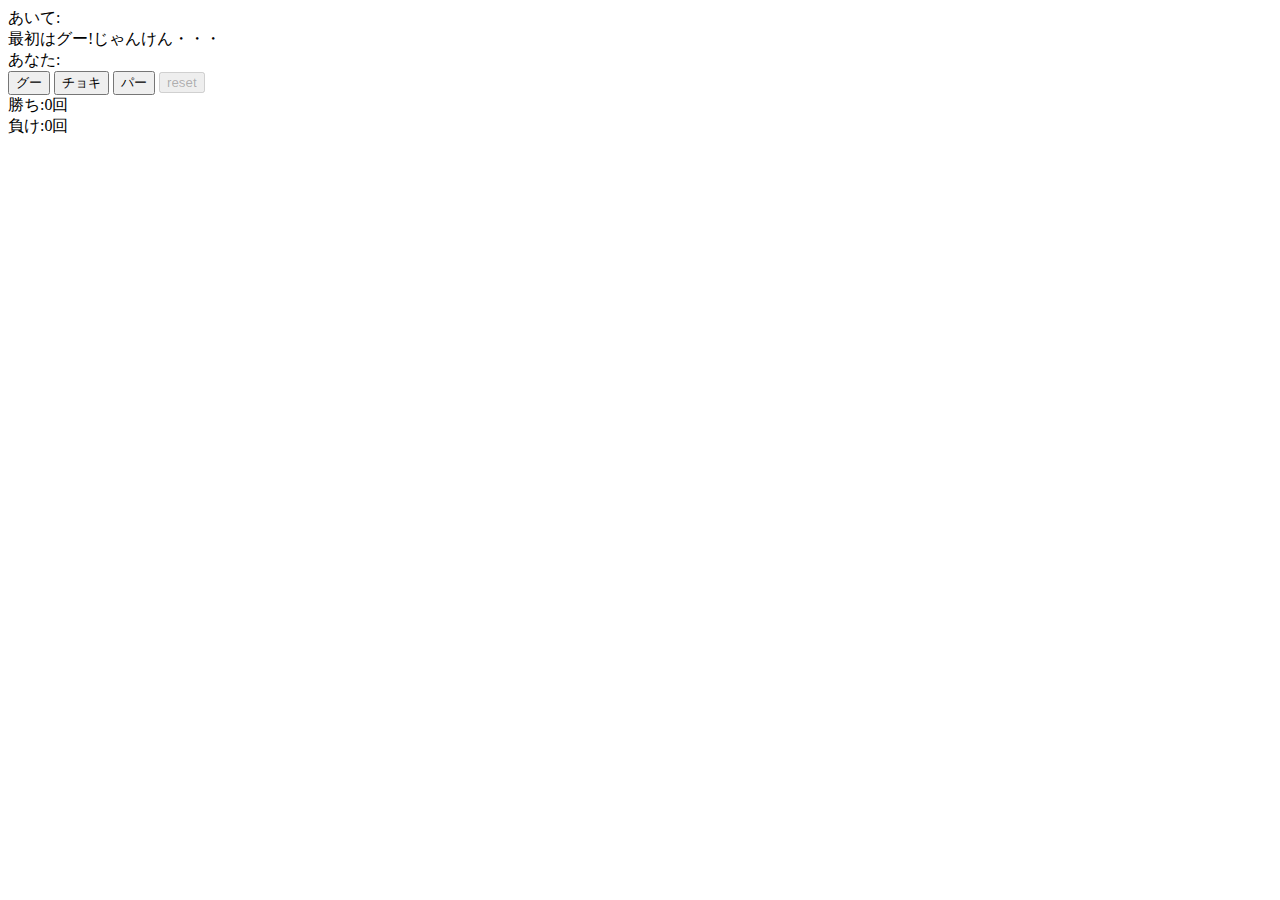
<file: janken.html>
<!DOCTYPE html>
<html lang="ja">
<head>
  <meta charset="UTF-8">
  <meta http-equiv="X-UA-Compatible" content="IE=edge">
  <meta name="viewport" content="width=device-width, initial-scale=1.0">
  <title>Document</title>
</head>
<body>
  
  <body>
    <div>あいて:<span id="cpu"></span></div>
    <div id="state" >最初はグー!じゃんけん・・・</div>
  
    
    <div>あなた:<span id="player"></span></div>
  
    <button id="gu">グー</button>
    <button id="cho">チョキ</button>
    <button id="pa">パー</button>
    <button id="reset">reset</button>
    <div>勝ち:<span id="win">0</span>回</div>
    <div>負け:<span id="lose">0</span>回</div>
    

    <script src="https://code.jquery.com/jquery-3.2.1.min.js"></script>

   <script src="js/main.js"></script>

</body>
</html>
</file>
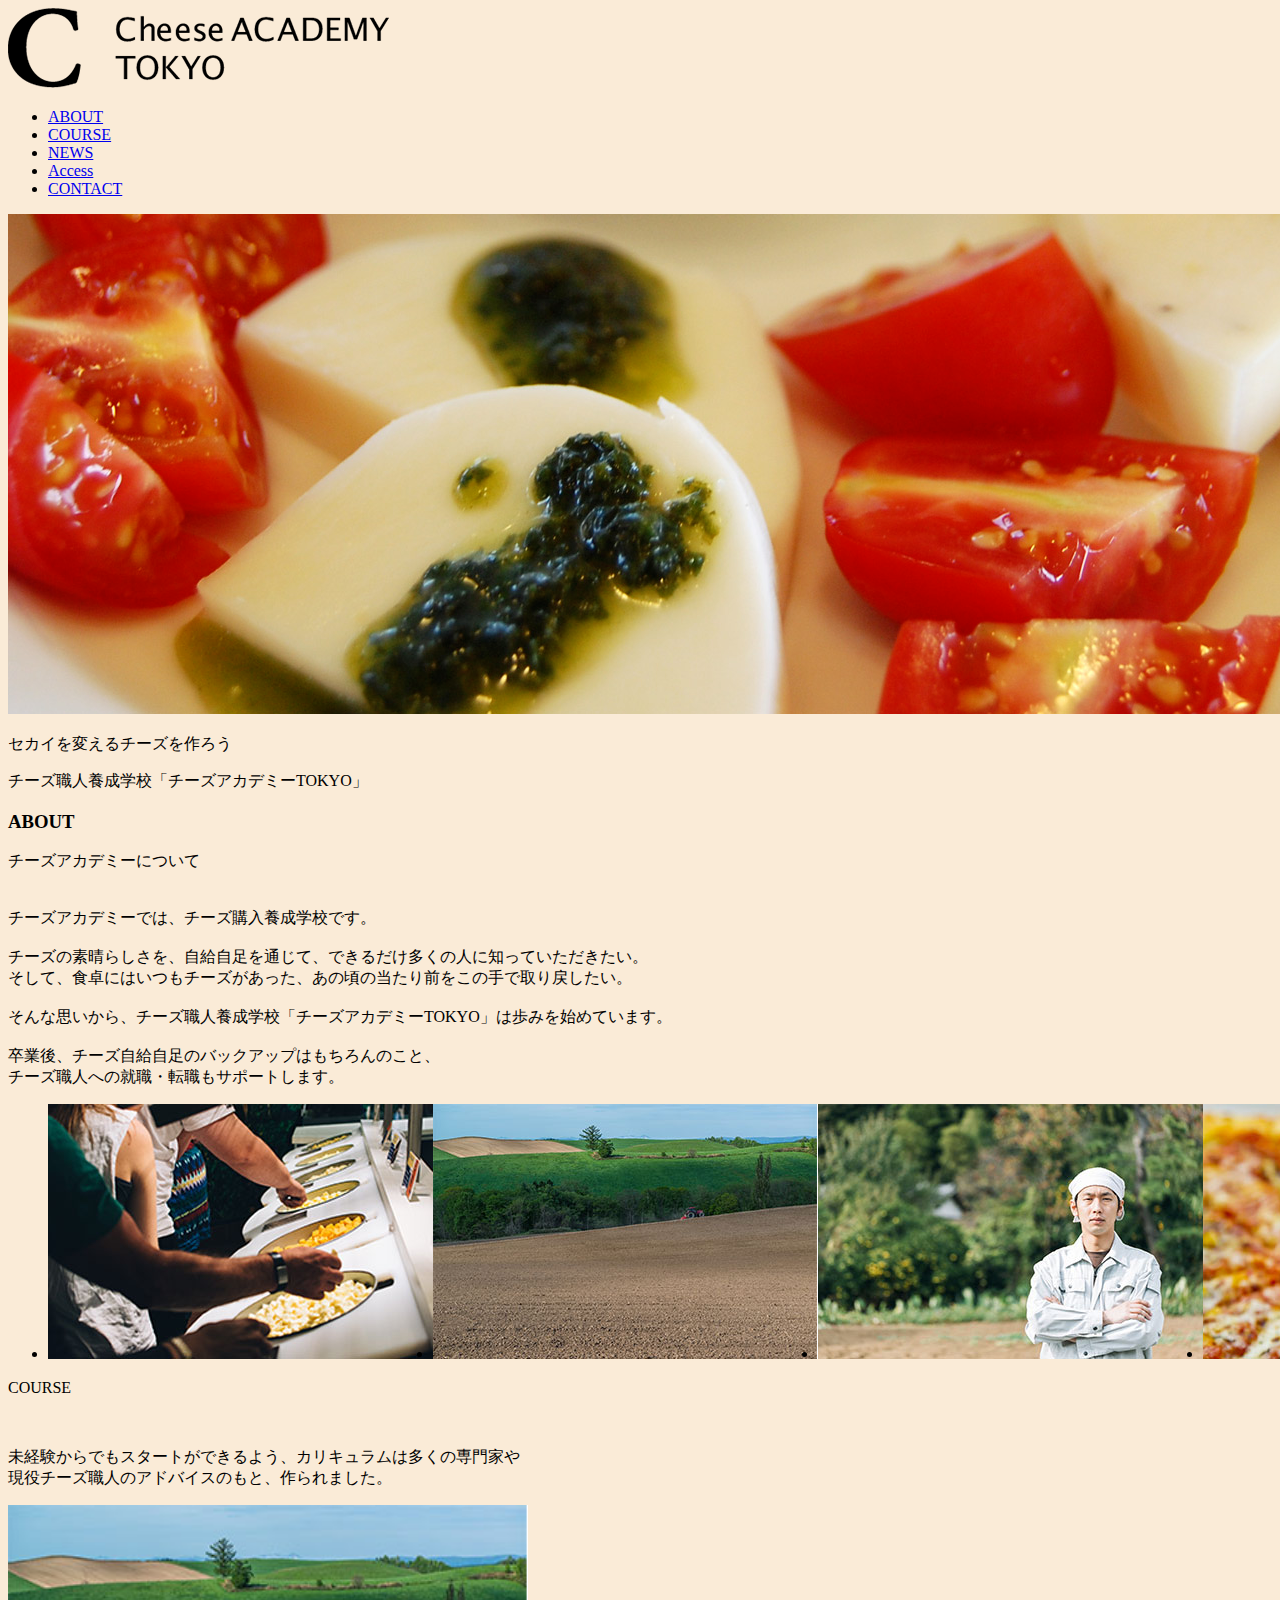
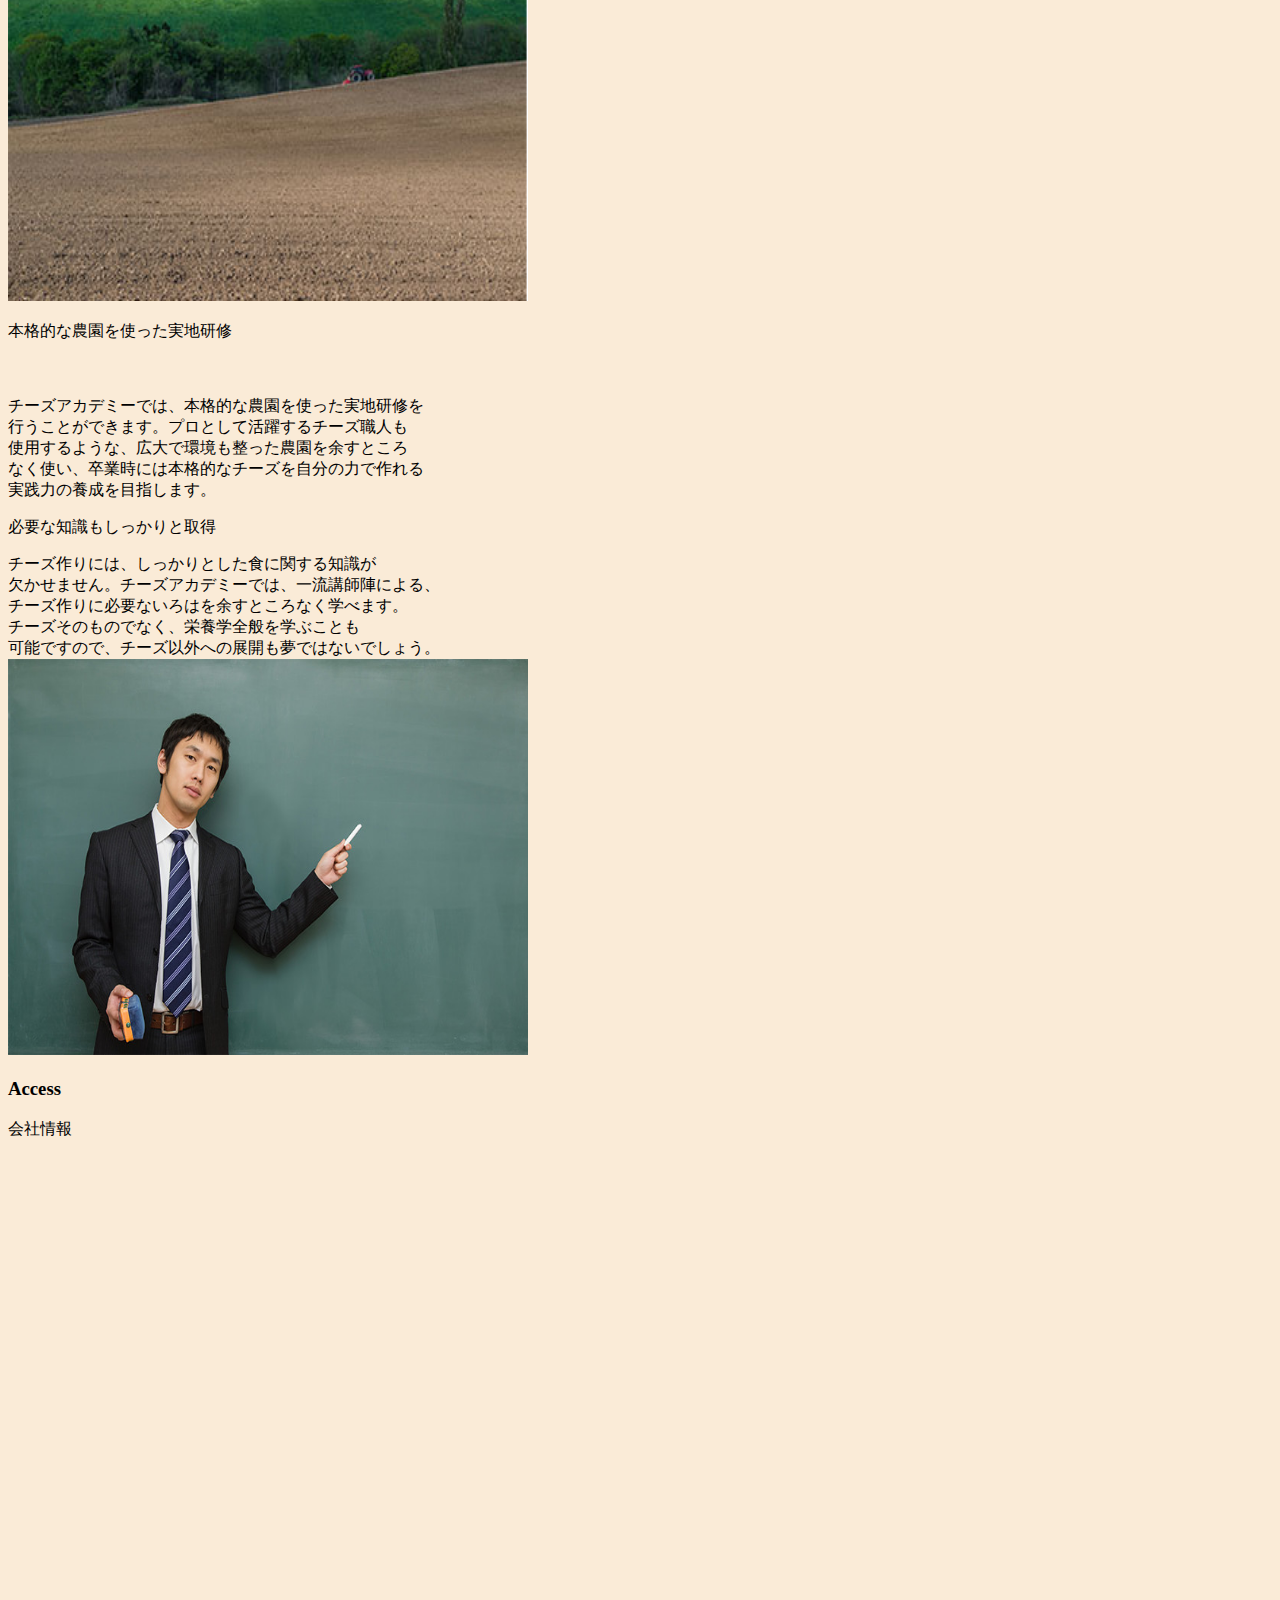
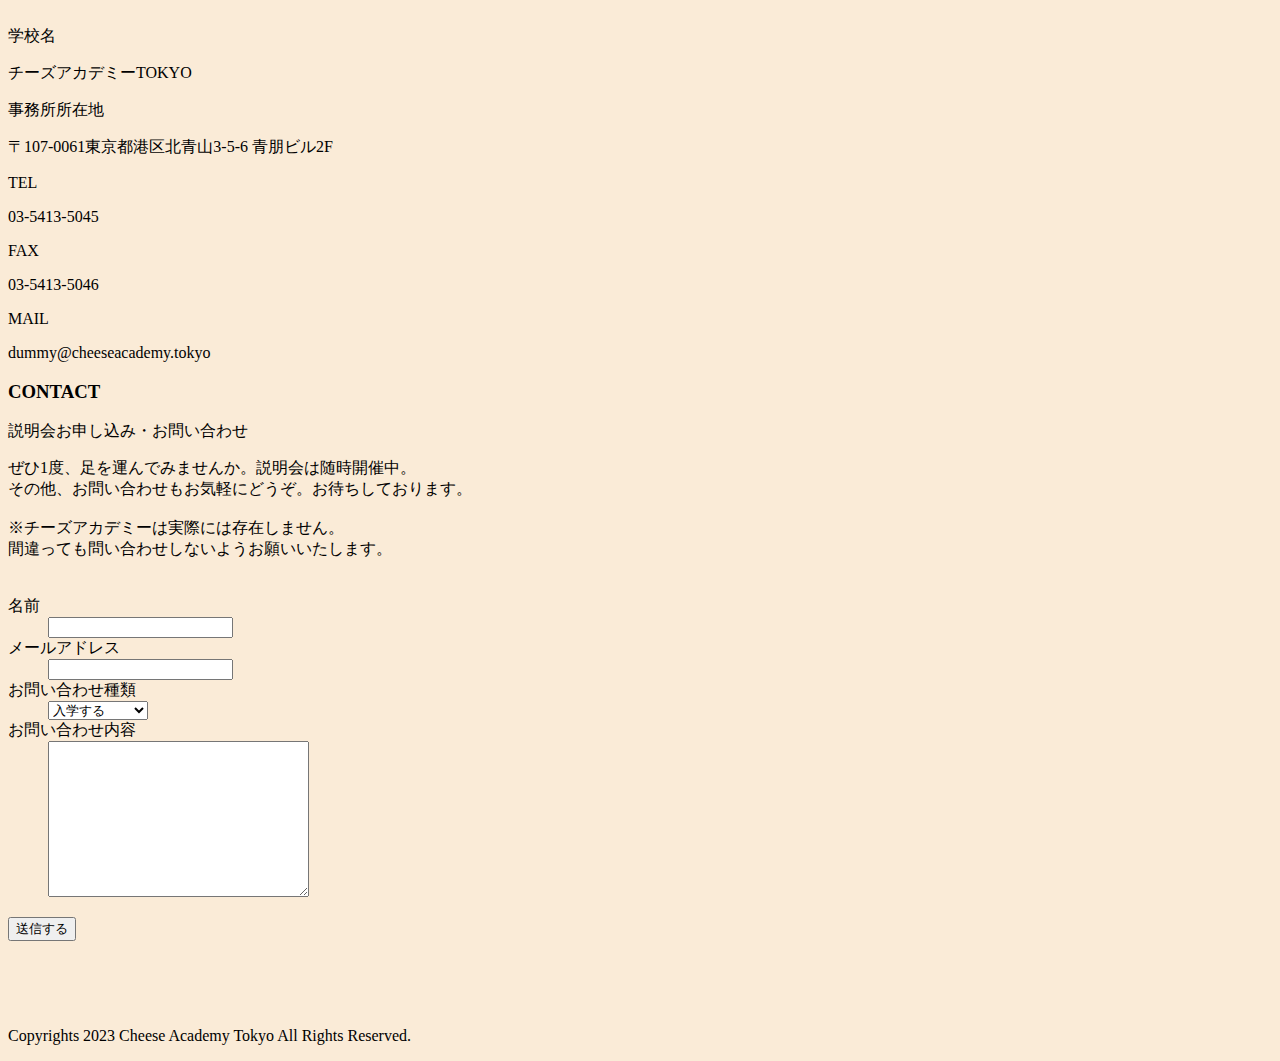
<file: チーズアカデミー.html>
<!DOCTYPE html>
<html lang="ja">

<head>
    <link rel="stylesheet" href="CSS/style.css">
    <link rel="stylesheet" href="CSS/normarize.css">
    <meta charset="UTF-8">
    <meta http-equiv="X-UA-Compatible" content="IE=edge">
    <meta name="viewport" content="width=device-width, initial-scale=1.0">
    <title>Document</title>
</head>


<body>

<!-- ヘッダー -->

<div class="header">
<img class="header-logo" src="imges/header_logo.png">


</div> 

 <nav>

 <ul class="header-list">       
        <li><a href="#about">ABOUT</a> </li>
        <li><a href="#course"> COURSE</a></li>
        <li><a href="#news"> NEWS</a> </li>
        <li><a href="#access">Access</a> </li>
        <li><a href="#contact">CONTACT</a> </li>
 </ul>
    
 </nav>

</section>



<!-- ヘッダーのチーズの画像 -->

<div>

    <img class="mainbg" src="imges/mainbg.png" alt="">
    <p class="mainbg_01">セカイを変えるチーズを作ろう</p>  
    <p class="mainbg_02" >チーズ職人養成学校「チーズアカデミーTOKYO」</p>   


</div>

<!-- 
    <figure class="relative">

    <img src="imges/mainbg.png" alt="">
    <figcaption class="absolute">
     <p>セカイを変えるチーズを作ろう</p>  
     <p>チーズ職人養成学校「チーズアカデミーTOKYO」</p>   
    </figcaption>
    
</figure> -->


<!-- ABOUTの内容 -->

<section>

    <a id="about" </a>
    
        <h3>ABOUT</h3>
    <p>チーズアカデミーについて</br>
    </br></br>
    チーズアカデミーでは、チーズ購入養成学校です。</br>
    </br>
    チーズの素晴らしさを、自給自足を通じて、できるだけ多くの人に知っていただきたい。</br>
        そして、食卓にはいつもチーズがあった、あの頃の当たり前をこの手で取り戻したい。</br>
    </br>
    そんな思いから、チーズ職人養成学校「チーズアカデミーTOKYO」は歩みを始めています。</br>
    </br>
    卒業後、チーズ自給自足のバックアップはもちろんのこと、</br>
    チーズ職人への就職・転職もサポートします。
    </p>

    <!-- 4枚の写真を横並びに繋げたもの -->

        <ul style="display: flex;">

            <li><img src="imges/about_01.jpg" alt=""></li>
            <li><img src="imges/about_02.jpg" alt=""></li>
            <li><img src="imges/about_03.jpg" alt=""></li>
            <li><img src="imges/about_04.jpg" alt=""></li>
                            
        </ul>
        
</section>


<!-- COURSEの内容 -->

<section>
<div>
    <a id="course" </a>
    <p>COURSE</p>
    </br>
    <p>
    未経験からでもスタートができるよう、カリキュラムは多くの専門家や
    </br>
    現役チーズ職人のアドバイスのもと、作られました。
    </p>   

</div>

  <!-- 写真×文章×3 -->

<div class="about_02" >

    <img src="imges/about_02.jpg" height="396px" width="520px" object-fit="cover" alt="">

    <p class="about_02title"></p>
    <p class="about_02info">本格的な農園を使った実地研修</br></br></br></br>チーズアカデミーでは、本格的な農園を使った実地研修を</br>
            行うことができます。プロとして活躍するチーズ職人も</br>
            使用するような、広大で環境も整った農園を余すところ</br>
            なく使い、卒業時には本格的なチーズを自分の力で作れる</br>
            実践力の養成を目指します。 </p>

</div>    


<!-- 必要な知識も～～～ -->

    <p class="course_02title">必要な知識もしっかりと取得</p> 
    <p class="i5-info">チーズ作りには、しっかりとした食に関する知識が</br>
        欠かせません。チーズアカデミーでは、一流講師陣による、</br>
        チーズ作りに必要ないろはを余すところなく学べます。</br>
        チーズそのものでなく、栄養学全般を学ぶことも</br>
        可能ですので、チーズ以外への展開も夢ではないでしょう。</br>

        <img src="imges/course_02.jpg" height="396px" width="520px" object-fit="cover" alt="">




</section>

<!-- アクセス・地図を入れる -->

<section>
    <a id="Access" </a>
    <h3>Access</h3>
  <div class="map-section">
 <p class="company-info">会社情報</p>
 <iframe src="https://www.google.com/maps/place/%E5%BC%81%E5%A4%A9%E6%B9%AF/@35.6986716,139.7824741,17z/data=!3m1!4b1!4m6!3m5!1s0x60188eb18f6897bd:0xf4bf11811b94e11e!8m2!3d35.6986716!4d139.785049!16s%2Fg%2F1trpl668" width="1020px" height="450" style="border:0;" allowfullscreen="" loading="lazy" referrerpolicy="no-referrer-when-downgrade"></iframe>
 <div class="school">
    <p class="school-name">学校名</p> <p class="p-school">チーズアカデミーTOKYO</p>
 </div>
 <div class="address">
    <p class="address-name">事務所所在地</p> <p class="p-address">〒107-0061東京都港区北青山3-5-6 青朋ビル2F</p>
 </div>
 <div class="tel">
    <p class="tel-name">TEL</p> <p class="p-tel">03-5413-5045</p>
 </div>
 <div class="fax">
    <p class="fax-name">FAX</p> <p class="p-fax">03-5413-5046</p>
 </div>
 <div class="mail">
    <p class="mail-name">MAIL</p> <p class="p-mail">dummy@cheeseacademy.tokyo</p>
 </div>
 </div>

</section>

<!-- contact -->

<section>
    <a id="contact" </a></a>
    <h3 id="contact">CONTACT</h3>

<p>説明会お申し込み・お問い合わせ</p>

ぜひ1度、足を運んでみませんか。説明会は随時開催中。<br>
その他、お問い合わせもお気軽にどうぞ。お待ちしております。<br>
<br>
※チーズアカデミーは実際には存在しません。<br>
間違っても問い合わせしないようお願いいたします。
<br><br><br>
<form action="#" method="post">

<dt>名前</dt>	
<dd><input type="text" name="username" id="username" value=""> </dd>
<dt>メールアドレス</dt> 
<dd><input type="email" name="e-mail" id="username" value=""></dd>	
<dt>お問い合わせ種類</dt>
<dd><select name="type" id="type">
    <option value="1">入学する</option>
    <option value="2">詳細について</option>
    <option value="3">その他</option>

</select></dd>
<dt>お問い合わせ内容</dt>	
<dd><textarea name="contact" id="" cols="30" rows="10"></textarea></dd>
<dd></dd>
<dl>
    <input class="contact-btm" type="submit" value="送信する">
</dl>

</form>

</section>


<link rel="stylesheet" href="">
<br><br><br>
<!-- 一番下のフッター -->

<footer>
    <p>Copyrights 2023 Cheese Academy Tokyo All Rights Reserved.</p>
  </footer>

</body>

</html>
</file>
<file: CSS/style.css>
/* #state{
 width: 250px;
  height: 250px;
  object-fit: cover;
}
 */

button{
    
    border-radius:50px;
}

html{
    background-color:antiquewhite;
    
}

#win{
    width: 800;
    justify-self: end;
    height: fit-content;
    font-size: large;
    
}

#lose{
    width: 800;
    justify-self: end;
    height: fit-content;
    font-size: large;
    
}

#title {
        display: flex;
        overflow: hidden;
        color: #aa8f7b;
        font-family: 'fantasy', sans-serif;
      }
      
      
      #title-visible span {
        transform: translate(0, 0);
      }

      #title span:nth-child(2) {
        transition-delay: 0.11s;
      }
      #title span:nth-child(3) {
        transition-delay: 0.12s;
      }
      #title span:nth-child(4) {
        transition-delay: 0.18s;
      }
      #title span:nth-child(5) {
        transition-delay: 0.24s;
      }
      #title span:nth-child(6) {
        transition-delay: 0.30s;
      }
      #title span:nth-child(7) {
        transition-delay: 0.36s;
      }
      #title span:nth-child(8) {
        transition-delay: 0.42s;
      }
</file>
<file: CSS/normarize.css>
/*! normalize.css v8.0.1 | MIT ライセンス | github.com/necolas/normalize.css */

/* 書類
   ================================================== ======================== */

/**
 * 1. すべてのブラウザで行の高さを修正します。
 * 2. iOS での向き変更後のフォント サイズの調整を防止します。
 */

 html {
    行の高さ: 1.15; /* 1 */
    -webkit-text-size-adjust: 100%; /* 2 */
  }
  
  /* セクション
     ================================================== ======================== */
  
  /**
   * すべてのブラウザでマージンを削除します。
   */
  
  体 {
    マージン: 0;
  }
  
  /**
   * IE で「main」要素を一貫してレンダリングします。
   */
  
  主要 {
    表示ブロック;
  }
  
  /**
   * `section` 内の `h1` 要素のフォント サイズと余白を修正し、
   * Chrome、Firefox、および Safari の「記事」コンテキスト。
   */
  
  h1 {
    フォントサイズ: 2em;
    マージン: 0.67em 0;
  }
  
  /* コンテンツのグループ化
     ================================================== ======================== */
  
  /**
   * 1. Firefox に正しいボックス サイズを追加します。
   * 2. Edge と IE でオーバーフローを表示します。
   */
  
  時間 {
    ボックスサイズ: コンテンツボックス; /* 1 */
    高さ: 0; /* 1 */
    オーバーフロー: 可視; /* 2 */
  }
  
  /**
   * 1. すべてのブラウザでフォント サイズの継承とスケーリングを修正します。
   * 2. すべてのブラウザーで奇数の「em」フォント サイズを修正します。
   */
  
  前{
    font-family: モノスペース、モノスペース; /* 1 */
    フォントサイズ: 1em; /* 2 */
  }
  
  /* テキストレベルのセマンティクス
     ================================================== ======================== */
  
  /**
   * IE 10 でアクティブなリンクの灰色の背景を削除します。
   */
  
  {
    背景色: 透明;
  }
  
  /**
   * 1. Chrome 57-で下枠を削除
   * 2. Chrome、Edge、IE、Opera、および Safari で正しいテキスト装飾を追加します。
   */
  
  略語[タイトル] {
    ボーダーボトム: なし; /* 1 */
    テキスト装飾: 下線; /* 2 */
    text-decoration: 点線の下線; /* 2 */
  }
  
  /**
   * Chrome、Edge、および Safari で正しいフォントの太さを追加します。
   */
  
  b、
  強い {
    font-weight: 太字;
  }
  
  /**
   * 1. すべてのブラウザでフォント サイズの継承とスケーリングを修正します。
   * 2. すべてのブラウザーで奇数の「em」フォント サイズを修正します。
   */
  
  コード、
  kbd、
  サンプル{
    font-family: モノスペース、モノスペース; /* 1 */
    フォントサイズ: 1em; /* 2 */
  }
  
  /**
   * すべてのブラウザで正しいフォント サイズを追加します。
   */
  
  小さい {
    フォントサイズ: 80%;
  }
  
  /**
   * `sub` および `sup` 要素が行の高さに影響しないようにする
   * すべてのブラウザ。
   */
  
  サブ、
  すする {
    フォントサイズ: 75%;
    行の高さ: 0;
    位置: 相対;
    垂直整列: ベースライン;
  }
  
  サブ {
    下: -0.25em;
  }
  
  すする {
    上: -0.5em;
  }
  
  /* 埋め込みコンテンツ
     ================================================== ======================== */
  
  /**
   * IE 10 でリンク内の画像の境界線を削除します。
   */
  
  画像 {
    境界線のスタイル: なし;
  }
  
  /* フォーム
     ================================================== ======================== */
  
  /**
   * 1. すべてのブラウザでフォント スタイルを変更します。
   * 2. Firefox および Safari では余白を削除します。
   */
  
  ボタン、
  入力、
  オプトグループ、
  選択する、
  テキストエリア {
    font-family: 継承; /* 1 */
    フォントサイズ: 100%; /* 1 */
    行の高さ: 1.15; /* 1 */
    マージン: 0; /* 2 */
  }
  
  /**
   * IE でオーバーフローを表示します。
   * 1. Edge でオーバーフローを表示します。
   */
  
  ボタン、
  入力 { /* 1 */
    オーバーフロー: 可視;
  }
  
  /**
   * Edge、Firefox、および IE でのテキスト変換の継承を削除します。
   * 1. Firefox でのテキスト変換の継承を削除します。
   */
  
  ボタン、
  select { /* 1 */
    テキスト変換: なし;
  }
  
  /**
   * iOS および Safari でクリック可能なタイプをスタイルできない問題を修正。
   */
  
  ボタン、
  [タイプ="ボタン"]、
  [タイプ="リセット"]、
  [タイプ="送信"] {
    -webkit-appearance: ボタン;
  }
  
  /**
   * Firefox で内側の境界線とパディングを削除します。
   */
  
  button::-moz-focus-inner,
  [type="button"]::-moz-focus-inner,
  [type="reset"]::-moz-focus-inner,
  [type="submit"]::-moz-focus-inner {
    境界線のスタイル: なし;
    パディング: 0;
  }
  
  /**
   * 以前のルールで設定されていなかったフォーカス スタイルを復元します。
   */
  
  ボタン:-moz-focusring,
  [type="button"]:-moz-focusring,
  [type="reset"]:-moz-focusring,
  [type="submit"]:-moz-focusring {
    アウトライン: 1px の点線の ButtonText;
  }
  
  /**
   * Firefox のパディングを修正。
   */
  
  フィールドセット {
    パディング: 0.35em 0.75em 0.625em;
  }
  
  /**
   * 1. Edge と IE でのテキストの折り返しを修正します。
   * 2. IE の「fieldset」要素からの色の継承を修正します。
   * 3. パディングを削除して、開発者がゼロアウトしたときに取り出されないようにします
   * すべてのブラウザーの「fieldset」要素。
   */
  
  伝説 {
    ボックスサイズ: ボーダーボックス; /* 1 */
    色:継承; /* 2 */
    表示: 表; /* 1 */
    最大幅: 100%; /* 1 */
    パディング: 0; /* 3 */
    空白: 通常; /* 1 */
  }
  
  /**
   * Chrome、Firefox、および Opera で正しい垂直方向の配置を追加します。
   */
  
  進捗 {
    垂直整列: ベースライン;
  }
  
  /**
   * IE 10+ のデフォルトの垂直スクロールバーを削除します。
   */
  
  テキストエリア {
    オーバーフロー: 自動;
  }
  
  /**
   * 1. IE 10 で正しいボックス サイズを追加します。
   * 2. IE 10 でパディングを削除します。
   */
  
  [type="チェックボックス"],
  [タイプ="ラジオ"] {
    ボックスサイズ: ボーダーボックス; /* 1 */
    パディング: 0; /* 2 */
  }
  
  /**
   * Chrome のインクリメント ボタンとデクリメント ボタンのカーソル スタイルを修正しました。
   */
  
  [type="number"]::-webkit-inner-spin-button,
  [type="number"]::-webkit-outer-spin-button {
    高さ: 自動;
  }
  
  /**
   * 1. Chrome と Safari での表示がおかしくなる問題を修正。
   * 2. Safari のアウトライン スタイルを修正します。
   */
  
  [タイプ="検索"] {
    -webkit-appearance: テキストフィールド; /* 1 */
    アウトライン オフセット: -2px; /* 2 */
  }
  
  /**
   * macOS の Chrome と Safari で内側のパディングを削除します。
   */
  
  [type="search"]::-webkit-search-decoration {
    -webkit-appearance: なし;
  }
  
  /**
   * 1. iOS および Safari でクリック可能なタイプをスタイルできない問題を修正しました。
   * 2. Safari でフォントのプロパティを「継承」に変更します。
   */
  
  ::-webkit-file-upload-button {
    -webkit-appearance: ボタン; /* 1 */
    フォント: 継承; /* 2 */
  }
  
  /* 相互の作用
     ================================================== ======================== */
  
  /*
   * Edge、IE 10+、および Firefox に正しい表示を追加します。
   */
  
  詳細 {
    表示ブロック;
  }
  
  /*
   * すべてのブラウザで正しい表示を追加します。
   */
  
  まとめ {
    表示: リスト項目;
  }
  
  /* その他
     ================================================== ======================== */
  
  /**
   * IE 10+ で正しい表示を追加します。
   */
  
  レンプレート {
    表示: なし;
  }
  
  /**
   * IE 10 で正しい表示を追加します。
   */
  
  [隠れた] {
    表示: なし;
  }
</file>
